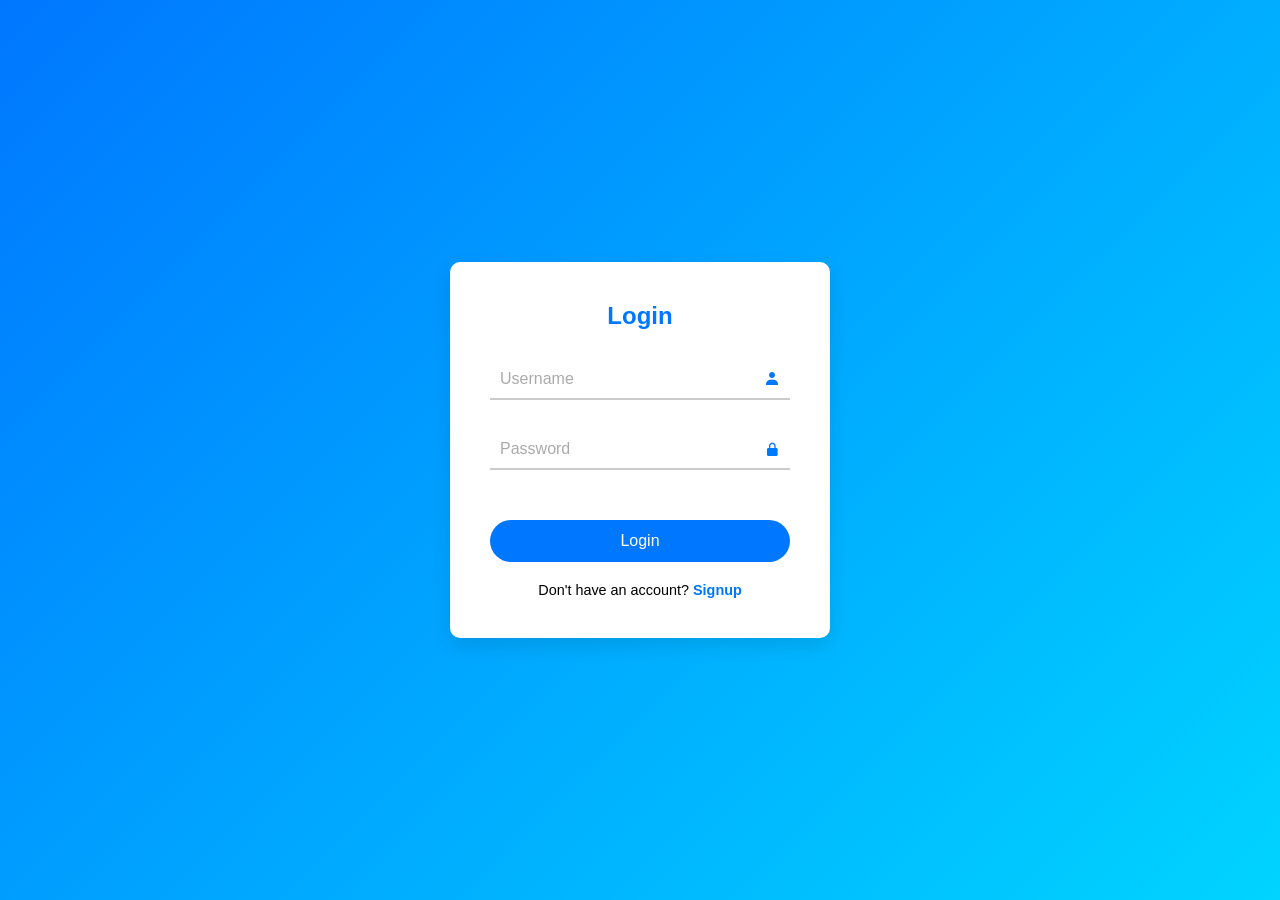
<file: Unibuzz/signin.html>
<!DOCTYPE html>
<html lang="en">
<head>
  <meta charset="UTF-8">
  <meta name="viewport" content="width=device-width, initial-scale=1">
  <title>Login | Signup - UNIbuzz</title>
  <link rel="stylesheet" href="signin.css">
  <link href='https://unpkg.com/boxicons@2.1.4/css/boxicons.min.css' rel='stylesheet'>
</head>

<body>

<div class="form-container">
  <div class="form-box login">
    <h2>Login</h2>
    <form action="#">
      <div class="input-box">
        <i class='bx bxs-user'></i>
        <input type="text" required>
        <label>Username</label>
      </div>
      <div class="input-box">
        <i class='bx bxs-lock-alt'></i>
        <input type="password" required>
        <label>Password</label>
      </div>
      <button type="submit" class="btn">Login</button>
      <div class="register-link">
        <p>Don't have an account? <a href="#" id="signup-link">Signup</a></p>
      </div>
    </form>
  </div>

  <div class="form-box signup">
    <h2>Signup</h2>
    <form action="#">
      <div class="input-box">
        <i class='bx bxs-user'></i>
        <input type="text" required>
        <label>Username</label>
      </div>
      <div class="input-box">
        <i class='bx bxs-envelope'></i>
        <input type="email" required>
        <label>Email</label>
      </div>
      <div class="input-box">
        <i class='bx bxs-lock-alt'></i>
        <input type="password" required>
        <label>Password</label>
      </div>
      <button type="submit" class="btn">Signup</button>
      <div class="register-link">
        <p>Already have an account? <a href="#" id="login-link">Login</a></p>
      </div>
    </form>
  </div>
</div>

<script>
  const loginLink = document.getElementById('login-link');
  const signupLink = document.getElementById('signup-link');
  const formContainer = document.querySelector('.form-container');

  signupLink.addEventListener('click', () => {
    formContainer.classList.add('active');
  });

  loginLink.addEventListener('click', () => {
    formContainer.classList.remove('active');
  });
</script>

</body>
</html>
</file>
<file: Unibuzz/signin.css>
/* Reset and base */
* {
    margin: 0;
    padding: 0;
    box-sizing: border-box;
    font-family: 'Poppins', sans-serif;
  }
  
  body {
    display: flex;
    justify-content: center;
    align-items: center;
    min-height: 100vh;
    background: linear-gradient(135deg, #0077ff, #00d4ff);
  }
  
  /* Form Container */
  .form-container {
    width: 380px;
    background: #fff;
    border-radius: 10px;
    overflow: hidden;
    position: relative;
    box-shadow: 0 8px 20px rgba(0, 0, 0, 0.1);
  }
  
  .form-box {
    padding: 40px;
    transition: 0.5s;
  }
  
  .form-box h2 {
    text-align: center;
    margin-bottom: 30px;
    color: #0077ff;
  }
  
  .input-box {
    position: relative;
    margin: 30px 0;
    border-bottom: 2px solid #ccc;
  }
  
  .input-box input {
    width: 100%;
    padding: 10px;
    border: none;
    outline: none;
    background: none;
    font-size: 1rem;
    color: #333;
  }
  
  .input-box label {
    position: absolute;
    top: 50%;
    left: 10px;
    transform: translateY(-50%);
    color: #aaa;
    pointer-events: none;
    transition: 0.3s;
  }
  
  .input-box i {
    position: absolute;
    right: 10px;
    top: 50%;
    transform: translateY(-50%);
    color: #0077ff;
  }
  
  .input-box input:focus ~ label,
  .input-box input:valid ~ label {
    top: -5px;
    color: #0077ff;
    font-size: 0.8rem;
  }
  
  .btn {
    width: 100%;
    padding: 12px;
    background: #0077ff;
    border: none;
    color: white;
    font-size: 1rem;
    border-radius: 30px;
    cursor: pointer;
    margin-top: 20px;
    transition: background 0.3s;
  }
  
  .btn:hover {
    background: #005fcc;
  }
  
  .register-link {
    text-align: center;
    margin-top: 20px;
    font-size: 0.9rem;
  }
  
  .register-link a {
    color: #0077ff;
    text-decoration: none;
    font-weight: 600;
  }
  
  .register-link a:hover {
    text-decoration: underline;
  }
  
  /* Toggle between login/signup */
  .signup {
    display: none;
  }
  
  .form-container.active .login {
    display: none;
  }
  
  .form-container.active .signup {
    display: block;
  }
</file>
